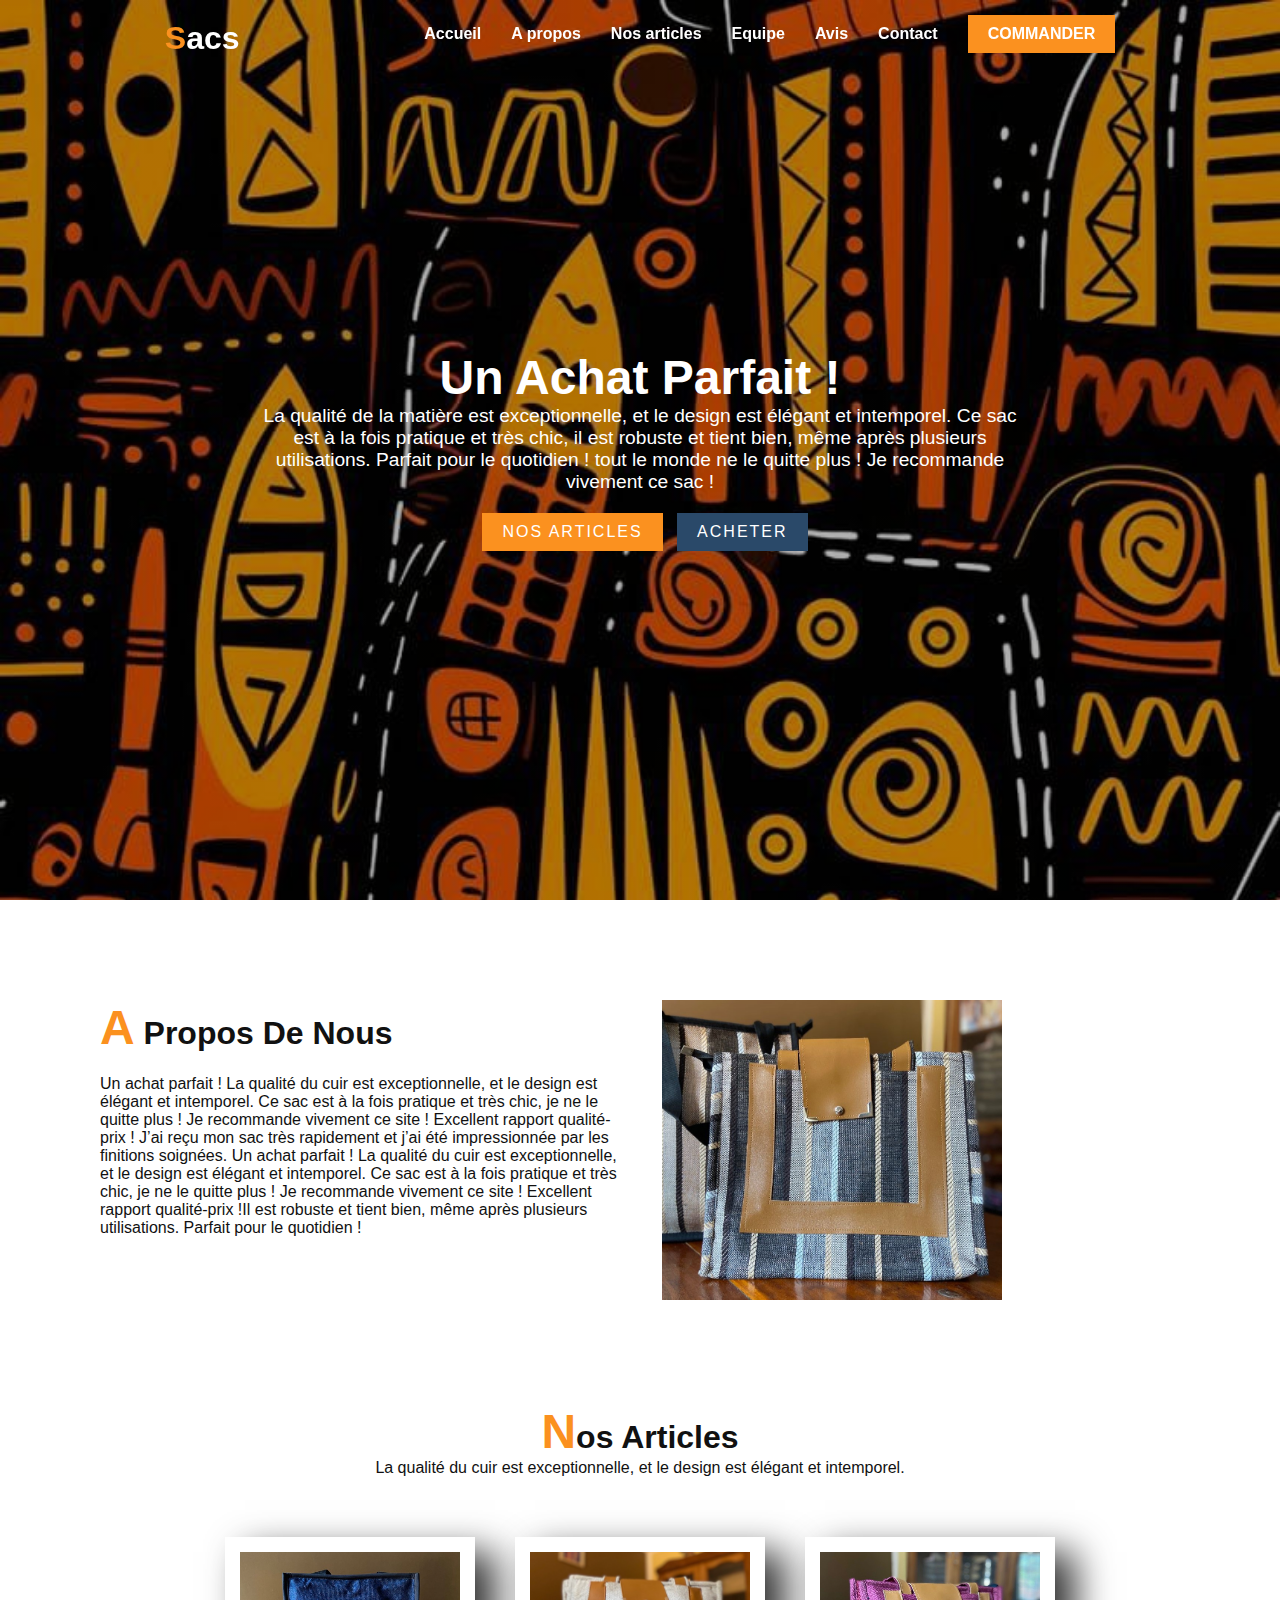
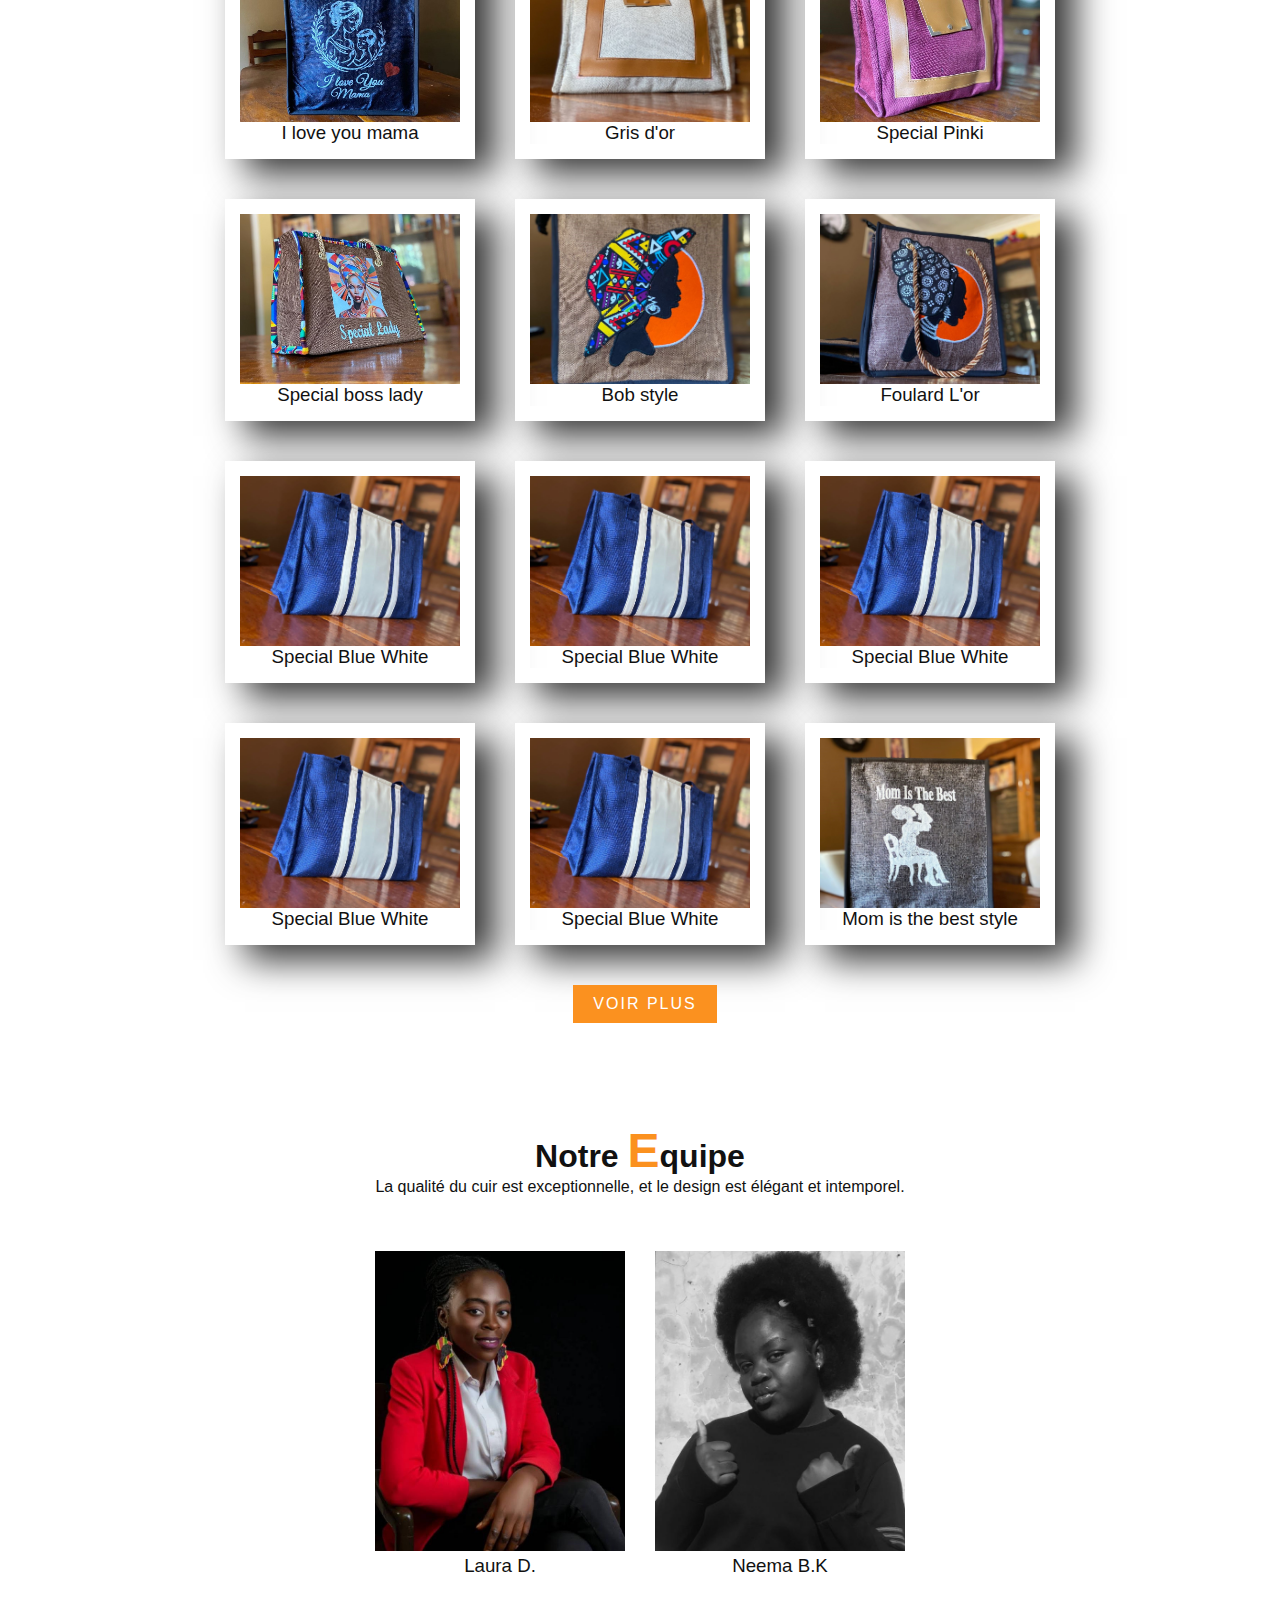
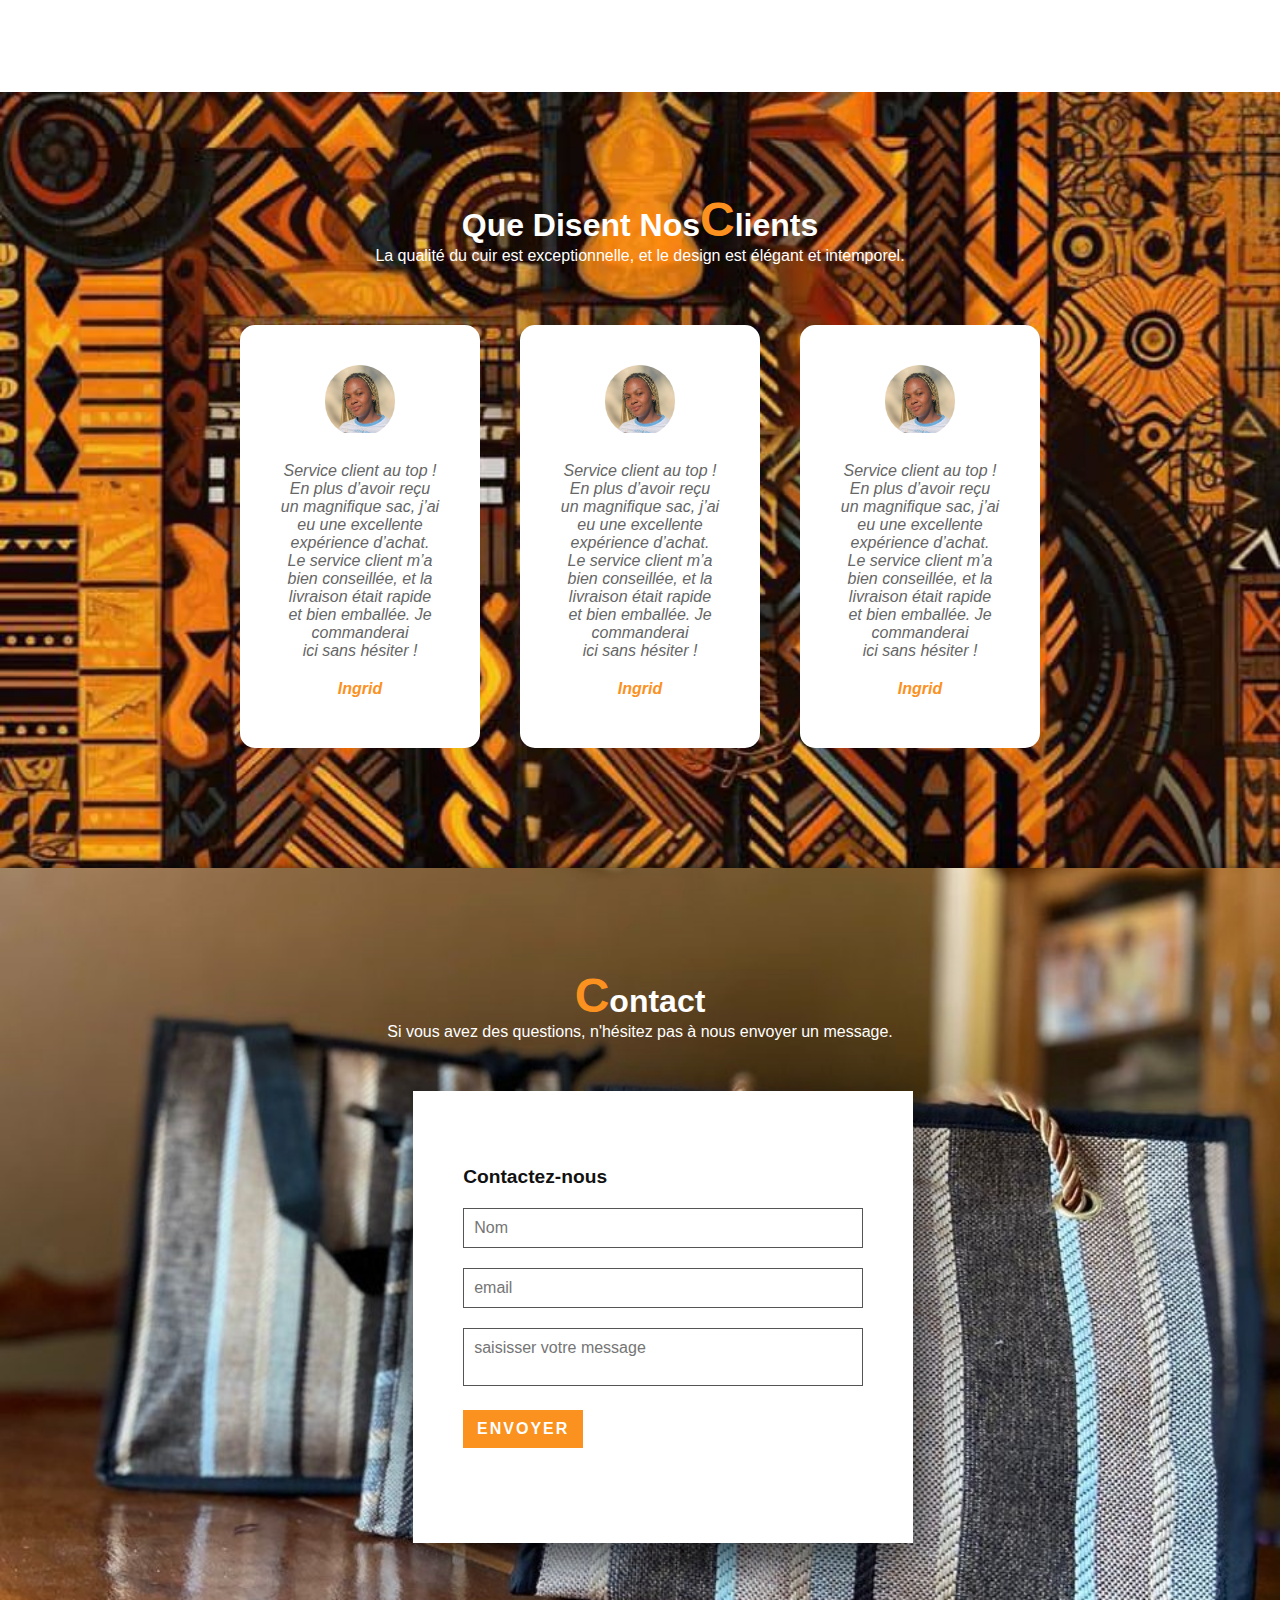
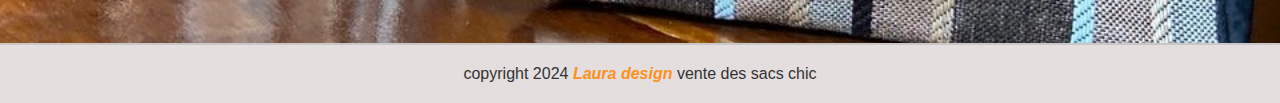
<file: index.html>
<!DOCTYPE html>
<html lang="en">
<head>
    <meta charset="UTF-8">
    <meta name="viewport" content="width=device-width, initial-scale=1.0">
    <link rel="stylesheet" href="style.css">
    <title>L'or design</title>
</head>
<body>
    <header>
        <a href="#" class="logo"><span>S</span>acs</a>
        <ul class="nav-bar">
            <li><a href="index.html">Accueil</a></li>
            <li><a href="#">A propos</a></li>
            <li><a href="#">Nos articles</a></li>
            <li><a href="#">Equipe</a></li>
            <li><a href="#">Avis</a></li>
            <li><a href="contact.html">Contact</a></li>
            <a href="#" class="btn-Achat">Commander</a>
        </ul>
    </header>
    <section class="banner" id="banner">
        <div class="contenu">
            <h2>Un Achat Parfait !</h2>
            <p>La qualité de la matière est exceptionnelle, et le design est élégant et intemporel.
             Ce sac est à la fois pratique et très chic, il est robuste et tient bien, 
             même après plusieurs utilisations. Parfait pour le quotidien !
             tout le monde ne le quitte plus ! 
             Je recommande vivement ce sac !
            </p>
            <a href="#" class="btn1">Nos articles</a>
            <a href="#" class="btn2">Acheter</a>
        </div>
    </section>
    <section class="apropos" id="apropos">
        <div class="nous">
            <div class="col">
                <h2 class="titre"><span>A</span> Propos De Nous</h2>
                <p>Un achat parfait ! La qualité du cuir est exceptionnelle, et le design est élégant et intemporel.
                   Ce sac est à la fois pratique et très chic, je ne le quitte plus ! Je recommande vivement ce site !
                   Excellent rapport qualité-prix ! J’ai reçu mon sac très rapidement et j’ai été impressionnée par
                   les finitions soignées. 
                   Un achat parfait ! La qualité du cuir est exceptionnelle, et le design est élégant et intemporel.
                   Ce sac est à la fois pratique et très chic, je ne le quitte plus ! Je recommande vivement ce site !
                   Excellent rapport qualité-prix !Il est robuste et tient bien, même après plusieurs utilisations. 
                   Parfait pour le quotidien !
                </p>
            </div>
            <div class="col">
                <div class="img">
                    <img src="./Images/SAC3.jpg" alt="L'image d'un sac">
                </div>
            </div>
        </div>
    </section>
    <section class="articles" id="articles">
        <div class="titre-text">
                <h2 class="titre"><span>N</span>os articles</h2>
                <p>La qualité du cuir est exceptionnelle, et le design est élégant et intemporel.</p>
            </div>
            <div class="contenus">
                <div class="box">
                    <div class="imbox">
                        <img src="./Images/I love mama.jpg" alt="">
                    </div>
                    <div class="text">
                          <h3>I love you mama</h3>
                    </div>
                </div>
            <div class="box">
                <div class="imbox">
                    <img src="./Images/Sac chic.jpg" alt="">
                </div>
                <div class="text">
                      <h3>Gris d'or</h3>
                </div>
            </div>
            <div class="box">
                <div class="imbox">
                    <img src="./Images/Special pinki.jpg" alt="">
                </div>
                <div class="text">
                      <h3>Special Pinki</h3>
                </div>
            </div>
            <div class="box">
                <div class="imbox">
                    <img src="./Images/Special laddy.jpg" alt="">
                </div>
                <div class="text">
                      <h3>Special boss lady</h3>
                </div>
            </div>
            <div class="box">
                <div class="imbox">
                    <img src="./Images/Femme chapeau.jpg" alt="">
                </div>
                <div class="text">
                      <h3>Bob style</h3>
                </div>
            </div>
            <div class="box">
                <div class="imbox">
                    <img src="./Images/Femme foulard.jpg" alt="">
                </div>
                <div class="text">
                      <h3>Foulard L'or</h3>
                </div>
            </div>
            <div class="box">
                <div class="imbox">
                    <img src="./Images/SAC1.jpg" alt="">
                </div>
                <div class="text">
                      <h3>Special Blue White</h3>
                </div>
            </div>
            <div class="box">
                <div class="imbox">
                    <img src="./Images/SAC1.jpg" alt="">
                </div>
                <div class="text">
                      <h3>Special Blue White</h3>
                </div>
            </div><div class="box">
                <div class="imbox">
                    <img src="./Images/SAC1.jpg" alt="">
                </div>
                <div class="text">
                      <h3>Special Blue White</h3>
                </div>
            </div><div class="box">
                <div class="imbox">
                    <img src="./Images/SAC1.jpg" alt="">
                </div>
                <div class="text">
                      <h3>Special Blue White</h3>
                </div>
            </div><div class="box">
                <div class="imbox">
                    <img src="./Images/SAC1.jpg" alt="">
                </div>
                <div class="text">
                      <h3>Special Blue White</h3>
                </div>
            </div>
            <div class="box">
                <div class="imbox">
                    <img src="./Images/Mom is best.jpg" alt="">
                </div>
                <div class="text">
                      <h3>Mom is the best style</h3>
                </div>
            </div>
         </div>
        <div class="titre-text">
            <a href="#" class="btn1">Voir plus</a>
        </div>
    </section>
    <section class="expert" id="expert">
        <div class="titre-text">
                <h2 class="titre">Notre <span>E</span>quipe</h2>
                <p>La qualité du cuir est exceptionnelle, et le design est élégant et intemporel.</p>
            </div>
            <div class="contenus">
                <div class="box">
                    <div class="imbox">
                        <img src="./Images/Lor.jpg" alt="">
                    </div>
                    <div class="text">
                          <h3>Laura D.</h3>
                    </div>
                </div>
            <div class="box">
                <div class="imbox">
                    <img src="./Images/BK2.jpg" alt="">
                </div>
                <div class="text">
                      <h3>Neema B.K</h3>
                </div>
            </div>  
         </div>
    </section>
    <section class="avis" id="avis">
        <div class="titre-text-blanc">
                <h2 class="titre">Que disent nos<span>C</span>lients</h2>
                <p>La qualité du cuir est exceptionnelle, et le design est élégant et intemporel.</p>
            </div>
            <div class="contenus">
                <div class="box">
                    <div class="imbox">
                        <img src="./Images/Ingrid.jpg" alt="">
                    </div>
                    <div class="text">
                        <p>Service client au top ! En plus d’avoir reçu un magnifique sac, 
                            j’ai eu une excellente expérience d’achat. Le service client m’a bien conseillée, 
                            et la livraison était rapide et bien emballée. Je commanderai ici sans hésiter !</p>
                          <h3>Ingrid</h3>
                    </div>
                </div>
                <div class="box">
                    <div class="imbox">
                        <img src="./Images/Ingrid.jpg" alt="">
                    </div>
                    <div class="text">
                        <p>Service client au top ! En plus d’avoir reçu un magnifique sac, 
                            j’ai eu une excellente expérience d’achat. Le service client m’a bien conseillée, 
                            et la livraison était rapide et bien emballée. Je commanderai ici sans hésiter !</p>
                          <h3>Ingrid</h3>
                    </div>
                </div>
                <div class="box">
                    <div class="imbox">
                        <img src="./Images/Ingrid.jpg" alt="">
                    </div>
                    <div class="text">
                        <p>Service client au top ! En plus d’avoir reçu un magnifique sac, 
                            j’ai eu une excellente expérience d’achat. Le service client m’a bien conseillée, 
                            et la livraison était rapide et bien emballée. Je commanderai ici sans hésiter !</p>
                          <h3>Ingrid</h3>
                    </div>
                </div>
         </div>
    </section>
    <section class="contact" id="contact">
        <div class="titrenoir">
            <h2 class="titre"><span>C</span>ontact</h2>
            <p>Si vous avez des questions, n'hésitez pas à nous envoyer un message.</p>
        </div>
        <div class="contactform">
            <h3>Contactez-nous</h3>
            <div class="inputboite">
                <input type="text" placeholder="Nom">
            </div>
            <div class="inputboite">
                <input type="text" placeholder="email">
            </div>
            <div class="inputboite">
                <textarea placeholder="saisisser votre message"></textarea>
            </div>
            <div class="inputboite">
                <input type="submit" value="envoyer">
            </div>
        </div>      
    </section>
    <div class="copyright">
        <p>copyright 2024 <a href="#">Laura design</a> vente des sacs chic</p>
    </div>
    <script type="text/javascript">
        window.addEventListener('scroll', function(){
            const header =document.querySelector('header');
            header.classList.toggle("sticky", window.scrollY > 0 ); 
        });
    </script>
</body>
</html>
</file>
<file: style.css>
@import url('https://fonts.googleapis.com/css2?family=Roboto:ital,wght@0,100;0,300;0,400;0,500;0,700;0,900;1,100;1,300;1,400;1,500;1,700;1,900&display=swap');

*{
    margin: 0px;
    padding: 0px;
    box-sizing: border-box;
    font-family: 'poppins', sans-serif;
    scroll-behavior: smooth;
}

p{
  font-weight: 0,300;
  color: #111;  
}

header{
    position: fixed;
    top: 0%;
    left: 0%;
    padding: 20px 10px;
    width: 100%;
    z-index: 1;
    display: flex;
    justify-content: space-evenly;
    align-items: center;
    transition: 0,5s;
}

.logo{
    color: #fff;
    font-weight: bold;
    font-size: 2em;
    text-decoration: none;
}
.logo span{
    color: #fb911f;
}

.nav-bar{
    display: flex;
    position: relative;
}
.nav-bar li{
    list-style: none;
}
.nav-bar a{
    color: #fff;
    text-decoration: none;
    margin-left: 30px;
    font-weight: 700;
}

.btn-Achat{
    padding: 10px 20px;
    background: #fb911f;
    margin-top: -10px;
    text-transform: uppercase;
}
.btn-Achat:hover{
    background: #d87710;
    transition: ease-out;
}

header .nav-bar li a:hover{
    color: #fb911f;
    border-bottom: 2px solid #fb911f; 
}

/*banniere*/

.banner{
    position: relative;
    width: 100%;
    min-height: 100vh;
    display: flex;
    justify-content: center;
    align-items: center;
    background: linear-gradient(rgba(0,0,0,0.3),rgba(0,0,0,0.3)),url('./Images/SACS.jpg');
    /*background-image: url(./Images/fond.jpg);*/
    background-size: cover;
}
.banner
.contenu{
    max-width: 70%;
    text-align: center;
}
.banner
.contenu h2{
    color: #fff;
    font-size: 3em;
    text-transform: capitalize;
}
.contenu p:nth-child(2){
    color: #fff;
    font-size:  1.2em; 
}
.btn1{
    font-size: 1rem;
    color: #fff;
    background: #fb911f;
    padding: 10px 20px ;
    display: inline-block;
    margin-top: 20px;
    text-transform: uppercase;
    text-decoration: none;
    letter-spacing: 2px;
    transition: 0.5s;
    margin-left: 10px;
}

.btn2{
    font-size: 1rem;
    color: #fff;
    background: #2a4969;
    padding: 10px 20px ;
    display: inline-block;
    margin-top: 20px;
    text-transform: uppercase;
    text-decoration: none;
    letter-spacing: 2px;
    transition: 0.5s;
    margin-left: 10px;
}

.btn1:hover{
     letter-spacing: 4px;
}

section{
    padding: 100px;
}

.nous{
    position: relative;
    width: 100%;
    display: flex;
    justify-content: space-between;
}
.nous .col{
    position: relative;
    width: 48%;
    justify-content: center;align-items: center;
}
.nous .col h2{
    margin-bottom: 20px;
}
.titre{
    color: #111;
    font-size: 2rem;
    font-weight: 300px;
    text-transform: capitalize;
}
.titre span{
    color: #fb911f;
    font-size: 1.5em;
    font-weight: 700;
}
.nous .col img{
    height: 300px;
    width: 340px;
    position: relative;
}

/*articles*/

.titre-text{
    display: flex;
    width: 100%;
    justify-content: center;
    align-items: center;
    flex-direction: column;
}
.articles{
    margin-top: -100px;
}
.articles .contenus{
    display: flex;
    justify-content: center;
    flex-wrap: wrap;
    margin-top: 40px;
}
.articles .contenus .box {
    width: 250px;
    margin: 20px;
    border: 15px solid #fff;
    box-shadow: 20px 15px 35px rgba(0,0,0,0.8);
}

.articles .contenus .box .imbox{
    position: relative;
    width: 100%;
    height: 170px;
}

.articles .contenus .box .imbox img{
    position: relative;
    top: 0;
    left: 0;
    width: 100%;
    height: 170px;
    object-fit: cover;
}
.articles .contenus .box .text{
    text-align: center;
    font-weight: 300px;
    color: #111;
}
.articles .contenus .box .text h3{
    font-weight: 400;
}
.expert{
    margin-top: -100px;
}
.expert .contenus{
    display: flex;
    flex-wrap: wrap;
    justify-content: center;
    margin-top: 40px;
}
.expert .contenus .box{
    width: 250px;
    margin: 15px;
}
.expert .contenus .box img{
    position: relative;
    width: 100%;
    height: 300px;
    top: 0;
    left: 0;
    object-fit: cover;
}
.expert .contenus .box h3{
    color: #111;
    font-weight: 400;
    text-align: center;
}

/*Avis*/

.avis{
    background-image: url('./Images/fond.jpg');
    background-size: cover;
}
.avis .contenus{
    display: flex;
    margin-top: 40px;
    width: 100%;
    justify-content: center;
    align-items: center;
    flex-wrap: wrap;
    flex-direction: row;
}
.avis .contenus .box{
    width: 240px;
    margin: 20px;
    background: #fff;
    display: flex;
    justify-content: center;
    align-items: center;
    flex-direction: column;
    border-radius: 15px;
    padding: 40px;
}
.avis .contenus .box .imbox{
    width: 70px;
    min-height: 70px;
    border-radius: 60px;
    position: relative;
    margin-bottom: 25px;
    overflow: hidden;
}
.avis .contenus .box .imbox img{
    position: relative;
    width: 100%;
    height: 100%;
    top: 0;
    left: 0;
    object-fit: cover;
    justify-content: center;
    align-items: center;
}
.avis .contenus .box .text{
    text-align: center;
    color: #666;
    font-style: italic;
}
.avis .contenus .box .text p{
    text-align: center;
    color: #666;
    font-style: italic;
}
.avis .contenus .box .text h3{
    color: #fb911f;
    margin-top: 20px;
    margin-bottom: 10px;
    font-size: 1em;
    font-weight: 600;
}
.titre-text-blanc .titre{
    color: #fff;
    text-align: center;
}
.titre-text-blanc .titre,
.titre-text-blanc p{
    color: #fff;
    text-align: center;
}

/*contact*/

.contact{
    background-image: url('./Images/DIV1.jpg');
    background-size: cover;
    box-shadow: 2px 2px 12px rgba(0,0,0,0.8);
    width: 100%;
    background-position: unset;
}
.contactform{
    padding: 75px 50px;
    background: #fff;
    box-shadow: 5px 15px 50px rgba(0,0,0,0.8);
    max-width: 500px;
    margin-top: 50px;
    justify-content: center;
    align-items: center;
    margin-left: 29%;
    
}

.titrenoir .titre{
    text-align: center;
    color: #fff;
}
.titrenoir .title,
.titrenoir p{
    color: #fff;
    text-align: center;
}
.contactform .inputboite{
    position: relative;
    width: 100%;
    margin-bottom: 20px;
}
.contactform h3{
    color: #111;
    font-size: 1.2em;
    margin-bottom: 20px;
}
.contactform .inputboite input,
.contactform .inputboite textarea{
    width: 100%;
    border: 1px solid #555;
    padding: 10px;
    color: #111;
    outline: none;
    font-size: 16px;
    font-weight: 300;
    resize: none;
}

.contactform .inputboite input[type="submit"]{
    font-size: 1em;
    font-weight: 700;
    color: #fff;
    background: #fb911f;
    display: inline-block;
    cursor: pointer;
    text-transform: uppercase;
    text-decoration: none;
    letter-spacing: 2px;
    outline: none;
    border: none;
    transition: 0.5s;
    max-width: 120px;
    align-items: center;
    justify-content: center;
}
.copyright{
    padding: 20px 40px;
    border-top: 2px solid rgba(0,0,0,0.1);
    background: rgba(228,222,222);
    text-align: center;
}
.copyright p:nth-child(1){
    color: #333;
}
.copyright a{
    color: #fb911f;
    text-decoration: none;
    font-weight: 600;
    font-style: italic;
}

header.sticky{
    background: #fff;
    padding: 10px 10px;
    box-shadow: 0px 5px 20px rgba(0,0,0, 0.05);
}
header.sticky .logo{
    color: #000;
}
header.sticky .nav-bar li a{
    color: #000;
}
header.sticky .nav-bar li a:hover{
    color: #fb911f;
    border-bottom: 2px solid #fb911f;
}

@media(max-width: 991PX) {
header, header.sticky{
    padding: 10px 20px;
}

header .nav-bar li {
    margin-left: 0px;
}

header .nav-bar li a {
    text-decoration: none;
    color: #111;
    font-size: 1.6em;
    font-weight: 300;
}

.nav-bar{
    display: none;
}

.section{
    padding: 20px;
}

.banner .contenu h2{
    font-size: 2em;
}

.contenu p:nth-child(2){
    font-size: 1.2em;
}

.expert{
    margin-top: 0px;
}

.articles{
    margin-top: 0px;
}

.nous{
    display: flex;
    flex-direction: column;
}

.avis h2{
    font-size: 2em;
    text-align: center;
}

.avis p{
    text-align: center;
}
.nous .col img
    .nous .col {
        position: relative;
        width: 100%;
        justify-content: center;
        align-items: center
    }  
    
    .nous{
        flex-direction: column;
    }
    .titre{
        font-size: 1.5rem;
    }
    .contactform{
        padding: 75px 50px;
        background: #fff;
        box-shadow: 5px 15px 50px rgba(0,0,0,0.8);
        max-width: 500px;
        margin-top: 50px;
        justify-content: center;
        align-items: center;
        margin-left: 3%;
        
    }
}
</file>
